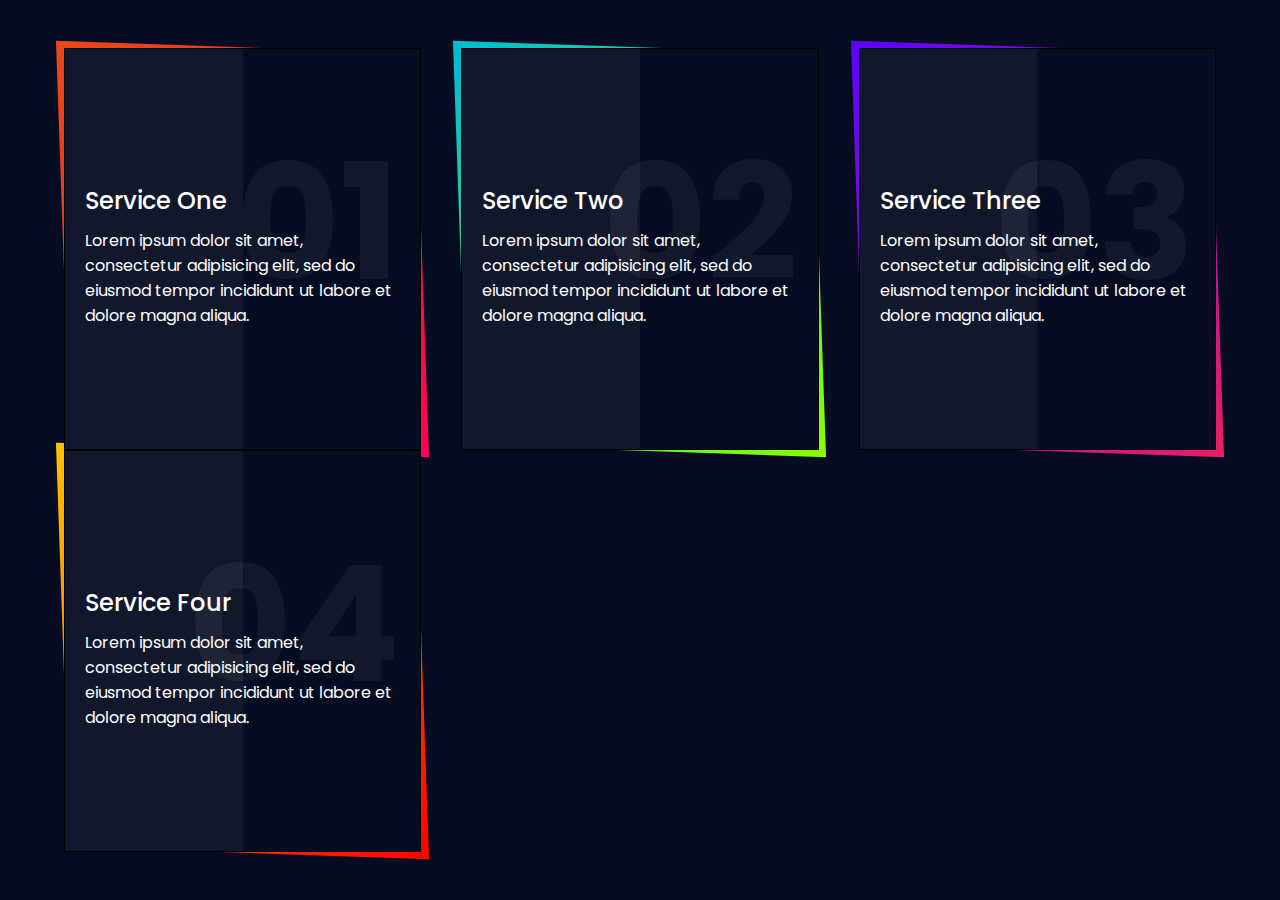
<file: laptop-ui/index.html>
<!-- <!DOCTYPE html>
<html lang="en">
	<head>
		<meta charset="UTF-8" />
		<meta name="viewport" content="width=device-width, initial-scale=1.0" />
		<meta http-equiv="X-UA-Compatible" content="ie=edge" />
		<link
			href="https://fonts.googleapis.com/css?family=Poppins:400,500&display=swap"
			rel="stylesheet"
		/>
		<link rel="stylesheet" href="./style.css" />
		<title>Landing Page</title>
	</head>
	<body>
		<header>
			<div class="logo-container">
				<img src="./img/logo.svg" alt="logo" />
				<h4 class="logo">Three Dots</h4>
			</div>
			<nav>
				<ul class="nav-links">
					<li><a class="nav-link" href="#">Specs</a></li>
					<li><a class="nav-link" href="#">Products</a></li>
					<li><a class="nav-link" href="#">Contact</a></li>
				</ul>
			</nav>
			<div class="cart">
				<img src="./img/cart.svg" alt="cart" />
			</div>
		</header>

		<main>
			<section class="presentation">
				<div class="introduction">
					<div class="intro-text">
						<h1>Laptop for the future</h1>
						<p>
							The new 14 inch bezeless display oferring a 4k
							display with touch screen.
						</p>
					</div>
					<div class="cta">
						<button class="cta-select">14 Inch</button>
						<button class="cta-add">Add To Cart</button>
					</div>
				</div>
				<div class="cover">
					<img src="./img/matebook.png" alt="matebook" />
				</div>
			</section>

			<div class="laptop-select">
				<img src="./img/arrow-left.svg" alt="" />
				<img src="./img/dot.svg" alt="" />
				<img src="./img/dot-full.svg" alt="" />
				<img src="./img/dot-full.svg" alt="" />
				<img src="./img/arrow-right.svg" alt="" />
			</div>

			<img class="big-circle" src="./img/big-eclipse.svg" alt="" />
			<img class="medium-circle" src="./img/mid-eclipse.svg" alt="" />
			<img class="small-circle" src="./img/small-eclipse.svg" alt="" />
		</main>
	</body>
</html> -->
<!DOCTYPE html>
<html lang="en">

<head>
	<meta charset="UTF-8">
	<meta name="viewport" content="width=device-width, initial-scale=1.0">
	<meta http-equiv="X-UA-Compatible" content="ie=edge">

	<link rel="stylesheet" href="./style.css" />

	<title>Document</title>
</head>

<body>
	<div class="container">
		<div class="box">
			<div class="content">
				<h2>01</h2>
				<h3>Service One</h3>
				<p>Lorem ipsum dolor sit amet, consectetur adipisicing elit, sed do eiusmod
					tempor incididunt ut labore et dolore magna aliqua.</p>
				<a href="#">Read More</a>
			</div>
		</div>
		<div class="box">
			<div class="content">
				<h2>02</h2>
				<h3>Service Two</h3>
				<p>Lorem ipsum dolor sit amet, consectetur adipisicing elit, sed do eiusmod
					tempor incididunt ut labore et dolore magna aliqua.</p>
				<a href="#">Read More</a>
			</div>
		</div>
		<div class="box">
			<div class="content">
				<h2>03</h2>
				<h3>Service Three</h3>
				<p>Lorem ipsum dolor sit amet, consectetur adipisicing elit, sed do eiusmod
					tempor incididunt ut labore et dolore magna aliqua.</p>
				<a href="#">Read More</a>
			</div>
		</div>
		<div class="box">
			<div class="content">
				<h2>04</h2>
				<h3>Service Four</h3>
				<p>Lorem ipsum dolor sit amet, consectetur adipisicing elit, sed do eiusmod
					tempor incididunt ut labore et dolore magna aliqua.</p>
				<a href="#">Read More</a>
			</div>
		</div>
	</div>




</body>

</html>
</file>
<file: laptop-ui/style.css>
/* * {
	margin: 0px;
	padding: 0px;
	box-sizing: border-box;
}

body {
	font-family: 'Poppins', sans-serif;
}
button {
	font-family: 'Poppins', sans-serif;
}

header {
	display: flex;
	width: 90%;
	height: 10vh;
	margin: auto;
	align-items: center;
}

.logo-container,
.nav-links,
.cart {
	display: flex;
}

.logo-container {
	flex: 1;
}
.logo {
	font-weight: 400;
	margin: 5px;
}
nav {
	flex: 2;
}
.nav-links {
	justify-content: space-around;
	list-style: none;
}
.nav-link {
	color: #5f5f79;
	font-size: 18px;
	text-decoration: none;
}
.cart {
	flex: 1;
	justify-content: flex-end;
}

.presentation {
	display: flex;
	width: 90%;
	margin: auto;
	min-height: 80vh;
	align-items: center;
}
.introduction {
	flex: 1;
}
.intro-text h1 {
	font-size: 44px;
	font-weight: 500;
	background: linear-gradient(to right, #494964, #6f6f89);
	-webkit-background-clip: text;
	-webkit-text-fill-color: transparent;
}
.intro-text p {
	margin-top: 5px;
	font-size: 22px;
	color: #585772;
}
.cta {
	padding: 50px 0px 0px 0px;
}
.cta-select {
	border: 2px solid #c36cbb;
	background: transparent;
	color: #c36cbb;
	width: 150px;
	height: 50px;
	cursor: pointer;
	font-size: 16px;
}
.cta-add {
	background: #c36cbb;
	width: 150px;
	height: 50px;
	cursor: pointer;
	font-size: 16px;
	border: none;
	color: white;
	margin: 30px 0px 0px 30px;
}

.cover {
	flex: 1;
	display: flex;
	justify-content: center;
	height: 60vh;
}
.cover img {
	height: 100%;
	filter: drop-shadow(0px 5px 3px black);
	animation: drop 1.5s ease;
}

.big-circle {
	position: absolute;
	top: 0px;
	right: 0px;
	z-index: -1;
	opacity: 0.5;
	height: 80%;
}
.medium-circle {
	position: absolute;
	top: 30%;
	right: 30%;
	z-index: -1;
	height: 60%;
	opacity: 0.4;
}
.small-circle {
	position: absolute;
	bottom: 0%;
	left: 20%;
	z-index: -1;
}

.laptop-select {
	width: 15%;
	display: flex;
	justify-content: space-around;
	position: absolute;
	right: 20%;
}

@keyframes drop {
	0% {
		opacity: 0;
		transform: translateY(-80px);
	}
	100% {
		opacity: 1;
		transform: translateY(0px);
	}
}

@media screen and (max-width: 1024px) {
	.presentation {
		flex-direction: column;
	}
	.introduction {
		margin-top: 5vh;
		text-align: center;
	}
	.intro-text h1 {
		font-size: 30px;
	}
	.intro-text p {
		font-size: 18px;
	}
	.cta {
		padding: 10px 0px 0px 0px;
	}
	.laptop-select {
		bottom: 5%;
		right: 50%;
		width: 50%;
		transform: translate(50%, 5%);
	}
	.cover img {
		height: 80%;
	}
	.small-circle,
	.medium-circle,
	.big-circle {
		opacity: 0.2;
	}
} */
@import url('https://fonts.googleapis.com/css?family=Poppins:100,200,300,400,500,600,700,800,900');
body {
  margin: 0;
  padding: 0;
  display: flex;
  justify-content: center;
  align-items: center;
  min-height: 100vh;
  background: #060c21;
  font-family: 'Poppins', sans-serif;
}
.container {
  position: relative;
  width: 90%;
  display: grid;
  grid-template-columns: repeat(auto-fill, minmax(260px, 1fr));
  grid-template-rows: auto;
  grid-gap: 0 40px;
}
.container .box {
  position: relative;
  height: 400px;
  background: #060c21;
  display: flex;
  justify-content: center;
  align-items: center;
  border: 1px solid #000;
}
.container .box:before {
  content: '';
  position: absolute;
  top: -2px;
  left: -2px;
  right: -2px;
  bottom: -2px;
  background: #fff;
  transform: skew(2deg, 2deg);
  z-index: -1;
}
.container .box:nth-child(1):before {
  background: linear-gradient(315deg, #ff0057, #e64a19);
}
.container .box:nth-child(2):before {
  background: linear-gradient(315deg, #89ff00, #00bcd4);
}
.container .box:nth-child(3):before {
  background: linear-gradient(315deg, #e91e63, #5d02ff);
}
.container .box:nth-child(4):before {
  background: linear-gradient(315deg, #ff0000, #ffc107);
}
.container .box:after {
  content: '';
  position: absolute;
  top: 0;
  left: 0;
  width: 50%;
  height: 100%;
  background: rgba(255, 255, 255, 0.05);
  pointer-events: none;
}
.content {
  position: relative;
  padding: 20px;
  transform: translateY(40px);
}
.box .content h2 {
  position: absolute;
  top: -60px;
  right: 20px;
  margin: 0;
  padding: 0;
  font-size: 10em;
  color: rgba(255, 255, 255, 0.05);
  transition: 0.5s;
}
.box:hover .content h2 {
  top: -140px;
}
.box .content h3 {
  margin: 0 0 10px;
  padding: 0;
  font-size: 24px;
  font-weight: 500;
  color: #fff;
}
.box .content p {
  margin: 0;
  padding: 0;
  color: #fff;
  font-size: 16px;
}
.box .content a {
  position: relative;
  margin: 20px 0 0;
  padding: 10px 20px;
  text-decoration: none;
  border: 1px solid #fff;
  display: inline-block;
  color: #fff;
  transition: 0.5s;
  transform: translateY(-40px);
  opacity: 0;
  visibility: hidden;
}
.box:hover .content a {
  transform: translateY(0);
  opacity: 1;
  visibility: visible;
}
.box .content a:hover {
  color: #000;
  background: #fff;
}
</file>
